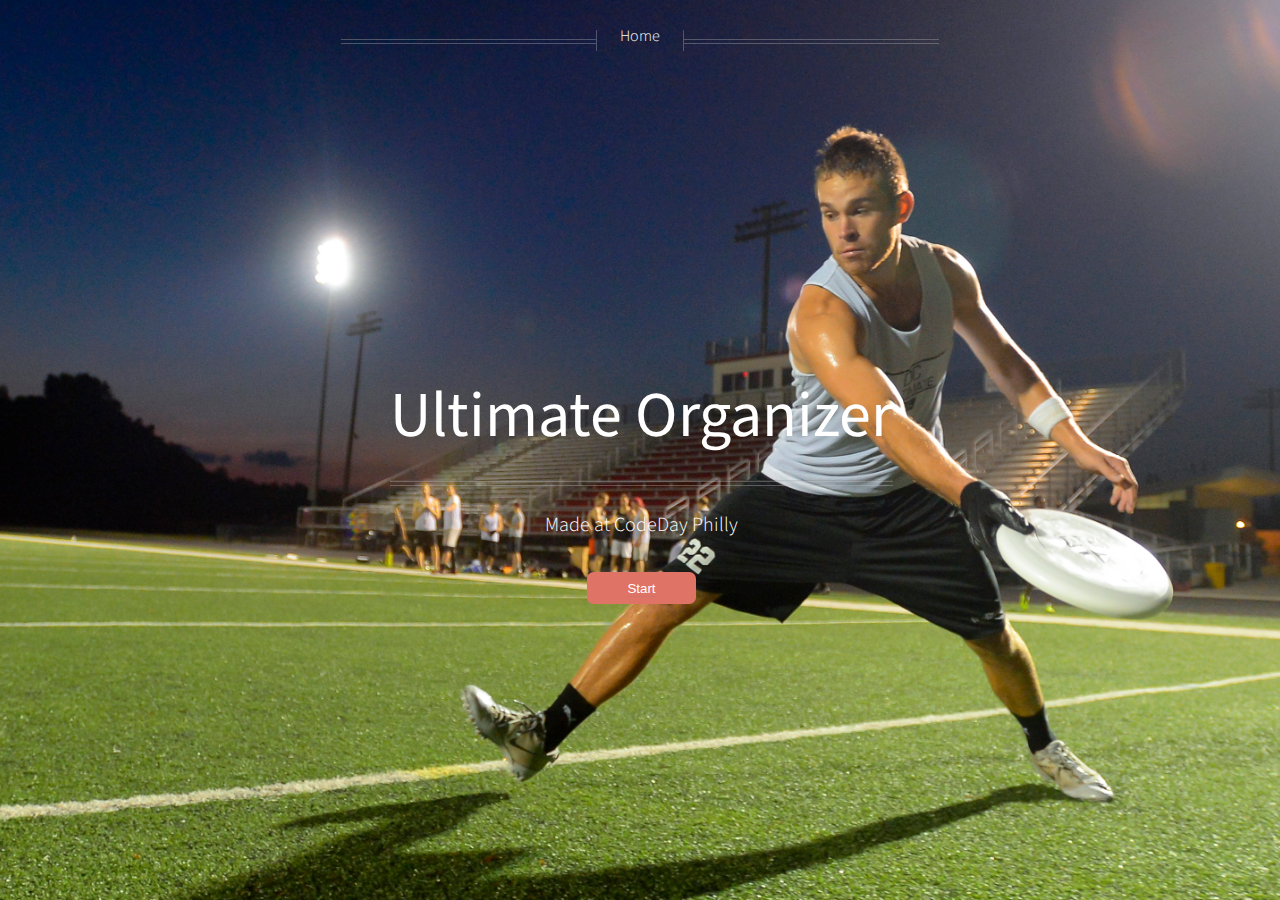
<file: index.html>
<!DOCTYPE HTML>
<!--
	Helios by HTML5 UP
	html5up.net | @n33co
	Free for personal and commercial use under the CCA 3.0 license (html5up.net/license)
-->
<html>
	<head>
		<title>Sign up!</title>
		<meta charset="utf-8" />
		<meta name="viewport" content="width=device-width, initial-scale=1" />
		<!--[if lte IE 8]><script src="assets/js/ie/html5shiv.js"></script><![endif]-->
		<link rel="stylesheet" href="assets/css/main.css" />
		<!--[if lte IE 8]><link rel="stylesheet" href="assets/css/ie8.css" /><![endif]-->
		<script src="https://cdn.firebase.com/js/client/2.4.0/firebase.js"></script>
		<script type="text/javascript" src"script.js"></script>

	</head>
	<body class="homepage">
		<div id="page-wrapper">

			<!-- Header -->
				<div id="header">

					<!-- Inner -->
						<div class="inner">
							<header>
								<h1><a href="index.html" id="logo">Ultimate Organizer</a></h1>
								<hr />
								<p>Made at CodeDay Philly</p>
							</header>
							<footer>
							<button  onclick="openWin()"><a href="dashboard.html">Start</a></button>
							</footer>
						</div>

					<!-- Nav -->
						<nav id="nav">
							<ul>
								<li><a href="index.html">Home</a></li>
						</nav>

				</div>
			<!-- Footer -->
			

		</div>

		<!-- Scripts -->
			<script src="assets/js/jquery.min.js"></script>
			<script src="assets/js/jquery.dropotron.min.js"></script>
			<script src="assets/js/jquery.scrolly.min.js"></script>
			<script src="assets/js/jquery.onvisible.min.js"></script>
			<script src="assets/js/skel.min.js"></script>
			<script src="assets/js/util.js"></script>
			<!--[if lte IE 8]><script src="assets/js/ie/respond.min.js"></script><![endif]-->
			<script src="assets/js/main.js"></script>

	</body>
</html>
</file>
<file: assets/css/ie8.css>
/*
	Helios by HTML5 UP
	html5up.net | @n33co
	Free for personal and commercial use under the CCA 3.0 license (html5up.net/license)
*/

/* Basic */

	a {
		border-bottom: solid 1px #ddd;
	}

	hr {
		border-top: solid 1px #777;
		border-bottom: solid 1px #777;
	}

	.timestamp {
		color: #777;
	}

/* Section/Article */

	section > .last-child, section.last-child, article > .last-child, article.last-child {
		margin-bottom: 0;
	}

/* List */

	ul.divided li {
		border-top: solid 1px #777;
	}

	ul.menu li {
		border-left: solid 1px #777;
	}

	ul.icons {
		background: #333;
		-ms-behavior: url("assets/js/ie/PIE.htc");
	}

/* Button */

	.button {
		-ms-behavior: url("assets/js/ie/PIE.htc");
	}

/* Icons */

	.icon.circled {
		-ms-behavior: url("assets/js/ie/PIE.htc");
	}

/* Header */

	#header {
		-ms-behavior: url("assets/js/ie/backgroundsize.min.htc");
	}

	body.homepage #header {
		height: auto;
		min-height: 0;
		padding: 12em 0 12em 0;
	}

		body.homepage #header:after {
			display: none;
		}

/* Nav */

	#nav > ul:before, #nav > ul:after {
		border-top: solid 1px #777;
		border-bottom: solid 1px #777;
	}

	#nav > ul > li {
		-ms-behavior: url("assets/js/ie/PIE.htc");
	}

		#nav > ul > li.active {
			border-color: #999;
		}

	.dropotron {
		background: #fff;
		-ms-behavior: url("assets/js/ie/PIE.htc");
	}

		.dropotron li {
			border-color: #eee;
			padding-right: 1em;
			color: #5b5b5b;
		}

		.dropotron.level-0 {
			box-shadow: none !important;
			margin-top: 1em;
		}

/* Carousel */

	.carousel .forward, .carousel .backward {
		border-radius: 100%;
		background-color: #483949;
		width: 7em;
		height: 7em;
		margin-top: -3.5em;
		border-radius: 100%;
		-ms-behavior: url("assets/js/ie/PIE.htc");
	}

		.carousel .forward:before, .carousel .backward:before {
			display: none;
		}

	.carousel .forward {
		right: -3.5em;
	}

	.carousel .backward {
		left: -3.5em;
	}

/* Footer */

	#footer ul.divided li {
		border-color: #3B373C;
	}

	#footer ul.menu li {
		border-color: #3B373C;
	}

	#footer hr {
		border-color: #3B373C;
	}

	#footer .icons {
		background: #2F2930;
	}

	#footer .copyright {
		color: #777;
	}

		#footer .copyright a {
			color: #aaa;
			border: 0;
		}

			#footer .copyright a:hover {
				color: #ccc;
			}
</file>
<file: assets/css/main.css>
@import url("http://fonts.googleapis.com/css?family=Source+Sans+Pro:300,300italic,400,400italic,600");
@import url("font-awesome.min.css");

/*
	Helios by HTML5 UP
	html5up.net | @n33co
	Free for personal and commercial use under the CCA 3.0 license (html5up.net/license)
*/

/* Reset */

	html, body, div, span, applet, object, iframe, h1, h2, h3, h4, h5, h6, p, blockquote, pre, a, abbr, acronym, address, big, cite, code, del, dfn, em, img, ins, kbd, q, s, samp, small, strike, strong, sub, sup, tt, var, b, u, i, center, dl, dt, dd, ol, ul, li, fieldset, form, label, legend, table, caption, tbody, tfoot, thead, tr, th, td, article, aside, canvas, details, embed, figure, figcaption, footer, header, hgroup, menu, nav, output, ruby, section, summary, time, mark, audio, video {
		margin: 0;
		padding: 0;
		border: 0;
		font-size: 100%;
		font: inherit;
		vertical-align: baseline;
	}

	article, aside, details, figcaption, figure, footer, header, hgroup, menu, nav, section {
		display: block;
	}

	body {
		line-height: 1;
	}

	ol, ul {
		list-style: none;
	}

	blockquote, q {
		quotes: none;
	}

	blockquote:before, blockquote:after, q:before, q:after {
		content: '';
		content: none;
	}

	table {
		border-collapse: collapse;
		border-spacing: 0;
	}

	body {
		-webkit-text-size-adjust: none;
	}

/* Box Model */

	*, *:before, *:after {
		-moz-box-sizing: border-box;
		-webkit-box-sizing: border-box;
		box-sizing: border-box;
	}

/* Containers */

	.container {
		margin-left: auto;
		margin-right: auto;
	}

	.container.\31 25\25 {
		width: 100%;
		max-width: 1750px;
		min-width: 1400px;
	}

	.container.\37 5\25 {
		width: 1050px;
	}

	.container.\35 0\25 {
		width: 700px;
	}

	.container.\32 5\25 {
		width: 350px;
	}

	.container {
		width: 1400px;
	}

	@media screen and (max-width: 1680px) {

		.container.\31 25\25 {
			width: 100%;
			max-width: 1500px;
			min-width: 1200px;
		}

		.container.\37 5\25 {
			width: 900px;
		}

		.container.\35 0\25 {
			width: 600px;
		}

		.container.\32 5\25 {
			width: 300px;
		}

		.container {
			width: 1200px;
		}

	}

	@media screen and (max-width: 1280px) {

		.container.\31 25\25 {
			width: 100%;
			max-width: 125%;
			min-width: 100%;
		}

		.container.\37 5\25 {
			width: 75%;
		}

		.container.\35 0\25 {
			width: 50%;
		}

		.container.\32 5\25 {
			width: 25%;
		}

		.container {
			width: 100%;
		}

	}

	@media screen and (max-width: 960px) {

		.container.\31 25\25 {
			width: 100%;
			max-width: 125%;
			min-width: 100%;
		}

		.container.\37 5\25 {
			width: 75%;
		}

		.container.\35 0\25 {
			width: 50%;
		}

		.container.\32 5\25 {
			width: 25%;
		}

		.container {
			width: 100%;
		}

	}

	@media screen and (max-width: 840px) {

		.container.\31 25\25 {
			width: 100%;
			max-width: 125%;
			min-width: 100%;
		}

		.container.\37 5\25 {
			width: 75%;
		}

		.container.\35 0\25 {
			width: 50%;
		}

		.container.\32 5\25 {
			width: 25%;
		}

		.container {
			width: 100% !important;
		}

	}

	@media screen and (max-width: 736px) {

		.container.\31 25\25 {
			width: 100%;
			max-width: 125%;
			min-width: 100%;
		}

		.container.\37 5\25 {
			width: 75%;
		}

		.container.\35 0\25 {
			width: 50%;
		}

		.container.\32 5\25 {
			width: 25%;
		}

		.container {
			width: 100% !important;
		}

	}

/* Grid */

	.row {
		border-bottom: solid 1px transparent;
		-moz-box-sizing: border-box;
		-webkit-box-sizing: border-box;
		box-sizing: border-box;
	}

	.row > * {
		float: left;
		-moz-box-sizing: border-box;
		-webkit-box-sizing: border-box;
		box-sizing: border-box;
	}

	.row:after, .row:before {
		content: '';
		display: block;
		clear: both;
		height: 0;
	}

	.row.uniform > * > :first-child {
		margin-top: 0;
	}

	.row.uniform > * > :last-child {
		margin-bottom: 0;
	}

	.row.\30 \25 > * {
		padding: 0px 0 0 0px;
	}

	.row.\30 \25 {
		margin: 0px 0 -1px 0px;
	}

	.row.uniform.\30 \25 > * {
		padding: 0px 0 0 0px;
	}

	.row.uniform.\30 \25 {
		margin: 0px 0 -1px 0px;
	}

	.row > * {
		padding: 48px 0 0 48px;
	}

	.row {
		margin: -48px 0 -1px -48px;
	}

	.row.uniform > * {
		padding: 48px 0 0 48px;
	}

	.row.uniform {
		margin: -48px 0 -1px -48px;
	}

	.row.\32 00\25 > * {
		padding: 96px 0 0 96px;
	}

	.row.\32 00\25 {
		margin: -96px 0 -1px -96px;
	}

	.row.uniform.\32 00\25 > * {
		padding: 96px 0 0 96px;
	}

	.row.uniform.\32 00\25 {
		margin: -96px 0 -1px -96px;
	}

	.row.\31 50\25 > * {
		padding: 72px 0 0 72px;
	}

	.row.\31 50\25 {
		margin: -72px 0 -1px -72px;
	}

	.row.uniform.\31 50\25 > * {
		padding: 72px 0 0 72px;
	}

	.row.uniform.\31 50\25 {
		margin: -72px 0 -1px -72px;
	}

	.row.\35 0\25 > * {
		padding: 24px 0 0 24px;
	}

	.row.\35 0\25 {
		margin: -24px 0 -1px -24px;
	}

	.row.uniform.\35 0\25 > * {
		padding: 24px 0 0 24px;
	}

	.row.uniform.\35 0\25 {
		margin: -24px 0 -1px -24px;
	}

	.row.\32 5\25 > * {
		padding: 12px 0 0 12px;
	}

	.row.\32 5\25 {
		margin: -12px 0 -1px -12px;
	}

	.row.uniform.\32 5\25 > * {
		padding: 12px 0 0 12px;
	}

	.row.uniform.\32 5\25 {
		margin: -12px 0 -1px -12px;
	}

	.\31 2u, .\31 2u\24 {
		width: 100%;
		clear: none;
		margin-left: 0;
	}

	.\31 1u, .\31 1u\24 {
		width: 91.6666666667%;
		clear: none;
		margin-left: 0;
	}

	.\31 0u, .\31 0u\24 {
		width: 83.3333333333%;
		clear: none;
		margin-left: 0;
	}

	.\39 u, .\39 u\24 {
		width: 75%;
		clear: none;
		margin-left: 0;
	}

	.\38 u, .\38 u\24 {
		width: 66.6666666667%;
		clear: none;
		margin-left: 0;
	}

	.\37 u, .\37 u\24 {
		width: 58.3333333333%;
		clear: none;
		margin-left: 0;
	}

	.\36 u, .\36 u\24 {
		width: 50%;
		clear: none;
		margin-left: 0;
	}

	.\35 u, .\35 u\24 {
		width: 41.6666666667%;
		clear: none;
		margin-left: 0;
	}

	.\34 u, .\34 u\24 {
		width: 33.3333333333%;
		clear: none;
		margin-left: 0;
	}

	.\33 u, .\33 u\24 {
		width: 25%;
		clear: none;
		margin-left: 0;
	}

	.\32 u, .\32 u\24 {
		width: 16.6666666667%;
		clear: none;
		margin-left: 0;
	}

	.\31 u, .\31 u\24 {
		width: 8.3333333333%;
		clear: none;
		margin-left: 0;
	}

	.\31 2u\24 + *,
	.\31 1u\24 + *,
	.\31 0u\24 + *,
	.\39 u\24 + *,
	.\38 u\24 + *,
	.\37 u\24 + *,
	.\36 u\24 + *,
	.\35 u\24 + *,
	.\34 u\24 + *,
	.\33 u\24 + *,
	.\32 u\24 + *,
	.\31 u\24 + * {
		clear: left;
	}

	.\-11u {
		margin-left: 91.66667%;
	}

	.\-10u {
		margin-left: 83.33333%;
	}

	.\-9u {
		margin-left: 75%;
	}

	.\-8u {
		margin-left: 66.66667%;
	}

	.\-7u {
		margin-left: 58.33333%;
	}

	.\-6u {
		margin-left: 50%;
	}

	.\-5u {
		margin-left: 41.66667%;
	}

	.\-4u {
		margin-left: 33.33333%;
	}

	.\-3u {
		margin-left: 25%;
	}

	.\-2u {
		margin-left: 16.66667%;
	}

	.\-1u {
		margin-left: 8.33333%;
	}

	@media screen and (max-width: 1680px) {

		.row > * {
			padding: 48px 0 0 48px;
		}

		.row {
			margin: -48px 0 -1px -48px;
		}

		.row.uniform > * {
			padding: 48px 0 0 48px;
		}

		.row.uniform {
			margin: -48px 0 -1px -48px;
		}

		.row.\32 00\25 > * {
			padding: 96px 0 0 96px;
		}

		.row.\32 00\25 {
			margin: -96px 0 -1px -96px;
		}

		.row.uniform.\32 00\25 > * {
			padding: 96px 0 0 96px;
		}

		.row.uniform.\32 00\25 {
			margin: -96px 0 -1px -96px;
		}

		.row.\31 50\25 > * {
			padding: 72px 0 0 72px;
		}

		.row.\31 50\25 {
			margin: -72px 0 -1px -72px;
		}

		.row.uniform.\31 50\25 > * {
			padding: 72px 0 0 72px;
		}

		.row.uniform.\31 50\25 {
			margin: -72px 0 -1px -72px;
		}

		.row.\35 0\25 > * {
			padding: 24px 0 0 24px;
		}

		.row.\35 0\25 {
			margin: -24px 0 -1px -24px;
		}

		.row.uniform.\35 0\25 > * {
			padding: 24px 0 0 24px;
		}

		.row.uniform.\35 0\25 {
			margin: -24px 0 -1px -24px;
		}

		.row.\32 5\25 > * {
			padding: 12px 0 0 12px;
		}

		.row.\32 5\25 {
			margin: -12px 0 -1px -12px;
		}

		.row.uniform.\32 5\25 > * {
			padding: 12px 0 0 12px;
		}

		.row.uniform.\32 5\25 {
			margin: -12px 0 -1px -12px;
		}

		.\31 2u\28wide\29, .\31 2u\24\28wide\29 {
			width: 100%;
			clear: none;
			margin-left: 0;
		}

		.\31 1u\28wide\29, .\31 1u\24\28wide\29 {
			width: 91.6666666667%;
			clear: none;
			margin-left: 0;
		}

		.\31 0u\28wide\29, .\31 0u\24\28wide\29 {
			width: 83.3333333333%;
			clear: none;
			margin-left: 0;
		}

		.\39 u\28wide\29, .\39 u\24\28wide\29 {
			width: 75%;
			clear: none;
			margin-left: 0;
		}

		.\38 u\28wide\29, .\38 u\24\28wide\29 {
			width: 66.6666666667%;
			clear: none;
			margin-left: 0;
		}

		.\37 u\28wide\29, .\37 u\24\28wide\29 {
			width: 58.3333333333%;
			clear: none;
			margin-left: 0;
		}

		.\36 u\28wide\29, .\36 u\24\28wide\29 {
			width: 50%;
			clear: none;
			margin-left: 0;
		}

		.\35 u\28wide\29, .\35 u\24\28wide\29 {
			width: 41.6666666667%;
			clear: none;
			margin-left: 0;
		}

		.\34 u\28wide\29, .\34 u\24\28wide\29 {
			width: 33.3333333333%;
			clear: none;
			margin-left: 0;
		}

		.\33 u\28wide\29, .\33 u\24\28wide\29 {
			width: 25%;
			clear: none;
			margin-left: 0;
		}

		.\32 u\28wide\29, .\32 u\24\28wide\29 {
			width: 16.6666666667%;
			clear: none;
			margin-left: 0;
		}

		.\31 u\28wide\29, .\31 u\24\28wide\29 {
			width: 8.3333333333%;
			clear: none;
			margin-left: 0;
		}

		.\31 2u\24\28wide\29 + *,
		.\31 1u\24\28wide\29 + *,
		.\31 0u\24\28wide\29 + *,
		.\39 u\24\28wide\29 + *,
		.\38 u\24\28wide\29 + *,
		.\37 u\24\28wide\29 + *,
		.\36 u\24\28wide\29 + *,
		.\35 u\24\28wide\29 + *,
		.\34 u\24\28wide\29 + *,
		.\33 u\24\28wide\29 + *,
		.\32 u\24\28wide\29 + *,
		.\31 u\24\28wide\29 + * {
			clear: left;
		}

		.\-11u\28wide\29 {
			margin-left: 91.66667%;
		}

		.\-10u\28wide\29 {
			margin-left: 83.33333%;
		}

		.\-9u\28wide\29 {
			margin-left: 75%;
		}

		.\-8u\28wide\29 {
			margin-left: 66.66667%;
		}

		.\-7u\28wide\29 {
			margin-left: 58.33333%;
		}

		.\-6u\28wide\29 {
			margin-left: 50%;
		}

		.\-5u\28wide\29 {
			margin-left: 41.66667%;
		}

		.\-4u\28wide\29 {
			margin-left: 33.33333%;
		}

		.\-3u\28wide\29 {
			margin-left: 25%;
		}

		.\-2u\28wide\29 {
			margin-left: 16.66667%;
		}

		.\-1u\28wide\29 {
			margin-left: 8.33333%;
		}

	}

	@media screen and (max-width: 1280px) {

		.row > * {
			padding: 36px 0 0 36px;
		}

		.row {
			margin: -36px 0 -1px -36px;
		}

		.row.uniform > * {
			padding: 36px 0 0 36px;
		}

		.row.uniform {
			margin: -36px 0 -1px -36px;
		}

		.row.\32 00\25 > * {
			padding: 72px 0 0 72px;
		}

		.row.\32 00\25 {
			margin: -72px 0 -1px -72px;
		}

		.row.uniform.\32 00\25 > * {
			padding: 72px 0 0 72px;
		}

		.row.uniform.\32 00\25 {
			margin: -72px 0 -1px -72px;
		}

		.row.\31 50\25 > * {
			padding: 54px 0 0 54px;
		}

		.row.\31 50\25 {
			margin: -54px 0 -1px -54px;
		}

		.row.uniform.\31 50\25 > * {
			padding: 54px 0 0 54px;
		}

		.row.uniform.\31 50\25 {
			margin: -54px 0 -1px -54px;
		}

		.row.\35 0\25 > * {
			padding: 18px 0 0 18px;
		}

		.row.\35 0\25 {
			margin: -18px 0 -1px -18px;
		}

		.row.uniform.\35 0\25 > * {
			padding: 18px 0 0 18px;
		}

		.row.uniform.\35 0\25 {
			margin: -18px 0 -1px -18px;
		}

		.row.\32 5\25 > * {
			padding: 9px 0 0 9px;
		}

		.row.\32 5\25 {
			margin: -9px 0 -1px -9px;
		}

		.row.uniform.\32 5\25 > * {
			padding: 9px 0 0 9px;
		}

		.row.uniform.\32 5\25 {
			margin: -9px 0 -1px -9px;
		}

		.\31 2u\28normal\29, .\31 2u\24\28normal\29 {
			width: 100%;
			clear: none;
			margin-left: 0;
		}

		.\31 1u\28normal\29, .\31 1u\24\28normal\29 {
			width: 91.6666666667%;
			clear: none;
			margin-left: 0;
		}

		.\31 0u\28normal\29, .\31 0u\24\28normal\29 {
			width: 83.3333333333%;
			clear: none;
			margin-left: 0;
		}

		.\39 u\28normal\29, .\39 u\24\28normal\29 {
			width: 75%;
			clear: none;
			margin-left: 0;
		}

		.\38 u\28normal\29, .\38 u\24\28normal\29 {
			width: 66.6666666667%;
			clear: none;
			margin-left: 0;
		}

		.\37 u\28normal\29, .\37 u\24\28normal\29 {
			width: 58.3333333333%;
			clear: none;
			margin-left: 0;
		}

		.\36 u\28normal\29, .\36 u\24\28normal\29 {
			width: 50%;
			clear: none;
			margin-left: 0;
		}

		.\35 u\28normal\29, .\35 u\24\28normal\29 {
			width: 41.6666666667%;
			clear: none;
			margin-left: 0;
		}

		.\34 u\28normal\29, .\34 u\24\28normal\29 {
			width: 33.3333333333%;
			clear: none;
			margin-left: 0;
		}

		.\33 u\28normal\29, .\33 u\24\28normal\29 {
			width: 25%;
			clear: none;
			margin-left: 0;
		}

		.\32 u\28normal\29, .\32 u\24\28normal\29 {
			width: 16.6666666667%;
			clear: none;
			margin-left: 0;
		}

		.\31 u\28normal\29, .\31 u\24\28normal\29 {
			width: 8.3333333333%;
			clear: none;
			margin-left: 0;
		}

		.\31 2u\24\28normal\29 + *,
		.\31 1u\24\28normal\29 + *,
		.\31 0u\24\28normal\29 + *,
		.\39 u\24\28normal\29 + *,
		.\38 u\24\28normal\29 + *,
		.\37 u\24\28normal\29 + *,
		.\36 u\24\28normal\29 + *,
		.\35 u\24\28normal\29 + *,
		.\34 u\24\28normal\29 + *,
		.\33 u\24\28normal\29 + *,
		.\32 u\24\28normal\29 + *,
		.\31 u\24\28normal\29 + * {
			clear: left;
		}

		.\-11u\28normal\29 {
			margin-left: 91.66667%;
		}

		.\-10u\28normal\29 {
			margin-left: 83.33333%;
		}

		.\-9u\28normal\29 {
			margin-left: 75%;
		}

		.\-8u\28normal\29 {
			margin-left: 66.66667%;
		}

		.\-7u\28normal\29 {
			margin-left: 58.33333%;
		}

		.\-6u\28normal\29 {
			margin-left: 50%;
		}

		.\-5u\28normal\29 {
			margin-left: 41.66667%;
		}

		.\-4u\28normal\29 {
			margin-left: 33.33333%;
		}

		.\-3u\28normal\29 {
			margin-left: 25%;
		}

		.\-2u\28normal\29 {
			margin-left: 16.66667%;
		}

		.\-1u\28normal\29 {
			margin-left: 8.33333%;
		}

	}

	@media screen and (max-width: 960px) {

		.row > * {
			padding: 32px 0 0 32px;
		}

		.row {
			margin: -32px 0 -1px -32px;
		}

		.row.uniform > * {
			padding: 32px 0 0 32px;
		}

		.row.uniform {
			margin: -32px 0 -1px -32px;
		}

		.row.\32 00\25 > * {
			padding: 64px 0 0 64px;
		}

		.row.\32 00\25 {
			margin: -64px 0 -1px -64px;
		}

		.row.uniform.\32 00\25 > * {
			padding: 64px 0 0 64px;
		}

		.row.uniform.\32 00\25 {
			margin: -64px 0 -1px -64px;
		}

		.row.\31 50\25 > * {
			padding: 48px 0 0 48px;
		}

		.row.\31 50\25 {
			margin: -48px 0 -1px -48px;
		}

		.row.uniform.\31 50\25 > * {
			padding: 48px 0 0 48px;
		}

		.row.uniform.\31 50\25 {
			margin: -48px 0 -1px -48px;
		}

		.row.\35 0\25 > * {
			padding: 16px 0 0 16px;
		}

		.row.\35 0\25 {
			margin: -16px 0 -1px -16px;
		}

		.row.uniform.\35 0\25 > * {
			padding: 16px 0 0 16px;
		}

		.row.uniform.\35 0\25 {
			margin: -16px 0 -1px -16px;
		}

		.row.\32 5\25 > * {
			padding: 8px 0 0 8px;
		}

		.row.\32 5\25 {
			margin: -8px 0 -1px -8px;
		}

		.row.uniform.\32 5\25 > * {
			padding: 8px 0 0 8px;
		}

		.row.uniform.\32 5\25 {
			margin: -8px 0 -1px -8px;
		}

		.\31 2u\28narrow\29, .\31 2u\24\28narrow\29 {
			width: 100%;
			clear: none;
			margin-left: 0;
		}

		.\31 1u\28narrow\29, .\31 1u\24\28narrow\29 {
			width: 91.6666666667%;
			clear: none;
			margin-left: 0;
		}

		.\31 0u\28narrow\29, .\31 0u\24\28narrow\29 {
			width: 83.3333333333%;
			clear: none;
			margin-left: 0;
		}

		.\39 u\28narrow\29, .\39 u\24\28narrow\29 {
			width: 75%;
			clear: none;
			margin-left: 0;
		}

		.\38 u\28narrow\29, .\38 u\24\28narrow\29 {
			width: 66.6666666667%;
			clear: none;
			margin-left: 0;
		}

		.\37 u\28narrow\29, .\37 u\24\28narrow\29 {
			width: 58.3333333333%;
			clear: none;
			margin-left: 0;
		}

		.\36 u\28narrow\29, .\36 u\24\28narrow\29 {
			width: 50%;
			clear: none;
			margin-left: 0;
		}

		.\35 u\28narrow\29, .\35 u\24\28narrow\29 {
			width: 41.6666666667%;
			clear: none;
			margin-left: 0;
		}

		.\34 u\28narrow\29, .\34 u\24\28narrow\29 {
			width: 33.3333333333%;
			clear: none;
			margin-left: 0;
		}

		.\33 u\28narrow\29, .\33 u\24\28narrow\29 {
			width: 25%;
			clear: none;
			margin-left: 0;
		}

		.\32 u\28narrow\29, .\32 u\24\28narrow\29 {
			width: 16.6666666667%;
			clear: none;
			margin-left: 0;
		}

		.\31 u\28narrow\29, .\31 u\24\28narrow\29 {
			width: 8.3333333333%;
			clear: none;
			margin-left: 0;
		}

		.\31 2u\24\28narrow\29 + *,
		.\31 1u\24\28narrow\29 + *,
		.\31 0u\24\28narrow\29 + *,
		.\39 u\24\28narrow\29 + *,
		.\38 u\24\28narrow\29 + *,
		.\37 u\24\28narrow\29 + *,
		.\36 u\24\28narrow\29 + *,
		.\35 u\24\28narrow\29 + *,
		.\34 u\24\28narrow\29 + *,
		.\33 u\24\28narrow\29 + *,
		.\32 u\24\28narrow\29 + *,
		.\31 u\24\28narrow\29 + * {
			clear: left;
		}

		.\-11u\28narrow\29 {
			margin-left: 91.66667%;
		}

		.\-10u\28narrow\29 {
			margin-left: 83.33333%;
		}

		.\-9u\28narrow\29 {
			margin-left: 75%;
		}

		.\-8u\28narrow\29 {
			margin-left: 66.66667%;
		}

		.\-7u\28narrow\29 {
			margin-left: 58.33333%;
		}

		.\-6u\28narrow\29 {
			margin-left: 50%;
		}

		.\-5u\28narrow\29 {
			margin-left: 41.66667%;
		}

		.\-4u\28narrow\29 {
			margin-left: 33.33333%;
		}

		.\-3u\28narrow\29 {
			margin-left: 25%;
		}

		.\-2u\28narrow\29 {
			margin-left: 16.66667%;
		}

		.\-1u\28narrow\29 {
			margin-left: 8.33333%;
		}

	}

	@media screen and (max-width: 840px) {

		.row > * {
			padding: 32px 0 0 32px;
		}

		.row {
			margin: -32px 0 -1px -32px;
		}

		.row.uniform > * {
			padding: 32px 0 0 32px;
		}

		.row.uniform {
			margin: -32px 0 -1px -32px;
		}

		.row.\32 00\25 > * {
			padding: 64px 0 0 64px;
		}

		.row.\32 00\25 {
			margin: -64px 0 -1px -64px;
		}

		.row.uniform.\32 00\25 > * {
			padding: 64px 0 0 64px;
		}

		.row.uniform.\32 00\25 {
			margin: -64px 0 -1px -64px;
		}

		.row.\31 50\25 > * {
			padding: 48px 0 0 48px;
		}

		.row.\31 50\25 {
			margin: -48px 0 -1px -48px;
		}

		.row.uniform.\31 50\25 > * {
			padding: 48px 0 0 48px;
		}

		.row.uniform.\31 50\25 {
			margin: -48px 0 -1px -48px;
		}

		.row.\35 0\25 > * {
			padding: 16px 0 0 16px;
		}

		.row.\35 0\25 {
			margin: -16px 0 -1px -16px;
		}

		.row.uniform.\35 0\25 > * {
			padding: 16px 0 0 16px;
		}

		.row.uniform.\35 0\25 {
			margin: -16px 0 -1px -16px;
		}

		.row.\32 5\25 > * {
			padding: 8px 0 0 8px;
		}

		.row.\32 5\25 {
			margin: -8px 0 -1px -8px;
		}

		.row.uniform.\32 5\25 > * {
			padding: 8px 0 0 8px;
		}

		.row.uniform.\32 5\25 {
			margin: -8px 0 -1px -8px;
		}

		.\31 2u\28narrower\29, .\31 2u\24\28narrower\29 {
			width: 100%;
			clear: none;
			margin-left: 0;
		}

		.\31 1u\28narrower\29, .\31 1u\24\28narrower\29 {
			width: 91.6666666667%;
			clear: none;
			margin-left: 0;
		}

		.\31 0u\28narrower\29, .\31 0u\24\28narrower\29 {
			width: 83.3333333333%;
			clear: none;
			margin-left: 0;
		}

		.\39 u\28narrower\29, .\39 u\24\28narrower\29 {
			width: 75%;
			clear: none;
			margin-left: 0;
		}

		.\38 u\28narrower\29, .\38 u\24\28narrower\29 {
			width: 66.6666666667%;
			clear: none;
			margin-left: 0;
		}

		.\37 u\28narrower\29, .\37 u\24\28narrower\29 {
			width: 58.3333333333%;
			clear: none;
			margin-left: 0;
		}

		.\36 u\28narrower\29, .\36 u\24\28narrower\29 {
			width: 50%;
			clear: none;
			margin-left: 0;
		}

		.\35 u\28narrower\29, .\35 u\24\28narrower\29 {
			width: 41.6666666667%;
			clear: none;
			margin-left: 0;
		}

		.\34 u\28narrower\29, .\34 u\24\28narrower\29 {
			width: 33.3333333333%;
			clear: none;
			margin-left: 0;
		}

		.\33 u\28narrower\29, .\33 u\24\28narrower\29 {
			width: 25%;
			clear: none;
			margin-left: 0;
		}

		.\32 u\28narrower\29, .\32 u\24\28narrower\29 {
			width: 16.6666666667%;
			clear: none;
			margin-left: 0;
		}

		.\31 u\28narrower\29, .\31 u\24\28narrower\29 {
			width: 8.3333333333%;
			clear: none;
			margin-left: 0;
		}

		.\31 2u\24\28narrower\29 + *,
		.\31 1u\24\28narrower\29 + *,
		.\31 0u\24\28narrower\29 + *,
		.\39 u\24\28narrower\29 + *,
		.\38 u\24\28narrower\29 + *,
		.\37 u\24\28narrower\29 + *,
		.\36 u\24\28narrower\29 + *,
		.\35 u\24\28narrower\29 + *,
		.\34 u\24\28narrower\29 + *,
		.\33 u\24\28narrower\29 + *,
		.\32 u\24\28narrower\29 + *,
		.\31 u\24\28narrower\29 + * {
			clear: left;
		}

		.\-11u\28narrower\29 {
			margin-left: 91.66667%;
		}

		.\-10u\28narrower\29 {
			margin-left: 83.33333%;
		}

		.\-9u\28narrower\29 {
			margin-left: 75%;
		}

		.\-8u\28narrower\29 {
			margin-left: 66.66667%;
		}

		.\-7u\28narrower\29 {
			margin-left: 58.33333%;
		}

		.\-6u\28narrower\29 {
			margin-left: 50%;
		}

		.\-5u\28narrower\29 {
			margin-left: 41.66667%;
		}

		.\-4u\28narrower\29 {
			margin-left: 33.33333%;
		}

		.\-3u\28narrower\29 {
			margin-left: 25%;
		}

		.\-2u\28narrower\29 {
			margin-left: 16.66667%;
		}

		.\-1u\28narrower\29 {
			margin-left: 8.33333%;
		}

	}

	@media screen and (max-width: 736px) {

		.row > * {
			padding: 20px 0 0 20px;
		}

		.row {
			margin: -20px 0 -1px -20px;
		}

		.row.uniform > * {
			padding: 20px 0 0 20px;
		}

		.row.uniform {
			margin: -20px 0 -1px -20px;
		}

		.row.\32 00\25 > * {
			padding: 40px 0 0 40px;
		}

		.row.\32 00\25 {
			margin: -40px 0 -1px -40px;
		}

		.row.uniform.\32 00\25 > * {
			padding: 40px 0 0 40px;
		}

		.row.uniform.\32 00\25 {
			margin: -40px 0 -1px -40px;
		}

		.row.\31 50\25 > * {
			padding: 30px 0 0 30px;
		}

		.row.\31 50\25 {
			margin: -30px 0 -1px -30px;
		}

		.row.uniform.\31 50\25 > * {
			padding: 30px 0 0 30px;
		}

		.row.uniform.\31 50\25 {
			margin: -30px 0 -1px -30px;
		}

		.row.\35 0\25 > * {
			padding: 10px 0 0 10px;
		}

		.row.\35 0\25 {
			margin: -10px 0 -1px -10px;
		}

		.row.uniform.\35 0\25 > * {
			padding: 10px 0 0 10px;
		}

		.row.uniform.\35 0\25 {
			margin: -10px 0 -1px -10px;
		}

		.row.\32 5\25 > * {
			padding: 5px 0 0 5px;
		}

		.row.\32 5\25 {
			margin: -5px 0 -1px -5px;
		}

		.row.uniform.\32 5\25 > * {
			padding: 5px 0 0 5px;
		}

		.row.uniform.\32 5\25 {
			margin: -5px 0 -1px -5px;
		}

		.\31 2u\28mobile\29, .\31 2u\24\28mobile\29 {
			width: 100%;
			clear: none;
			margin-left: 0;
		}

		.\31 1u\28mobile\29, .\31 1u\24\28mobile\29 {
			width: 91.6666666667%;
			clear: none;
			margin-left: 0;
		}

		.\31 0u\28mobile\29, .\31 0u\24\28mobile\29 {
			width: 83.3333333333%;
			clear: none;
			margin-left: 0;
		}

		.\39 u\28mobile\29, .\39 u\24\28mobile\29 {
			width: 75%;
			clear: none;
			margin-left: 0;
		}

		.\38 u\28mobile\29, .\38 u\24\28mobile\29 {
			width: 66.6666666667%;
			clear: none;
			margin-left: 0;
		}

		.\37 u\28mobile\29, .\37 u\24\28mobile\29 {
			width: 58.3333333333%;
			clear: none;
			margin-left: 0;
		}

		.\36 u\28mobile\29, .\36 u\24\28mobile\29 {
			width: 50%;
			clear: none;
			margin-left: 0;
		}

		.\35 u\28mobile\29, .\35 u\24\28mobile\29 {
			width: 41.6666666667%;
			clear: none;
			margin-left: 0;
		}

		.\34 u\28mobile\29, .\34 u\24\28mobile\29 {
			width: 33.3333333333%;
			clear: none;
			margin-left: 0;
		}

		.\33 u\28mobile\29, .\33 u\24\28mobile\29 {
			width: 25%;
			clear: none;
			margin-left: 0;
		}

		.\32 u\28mobile\29, .\32 u\24\28mobile\29 {
			width: 16.6666666667%;
			clear: none;
			margin-left: 0;
		}

		.\31 u\28mobile\29, .\31 u\24\28mobile\29 {
			width: 8.3333333333%;
			clear: none;
			margin-left: 0;
		}

		.\31 2u\24\28mobile\29 + *,
		.\31 1u\24\28mobile\29 + *,
		.\31 0u\24\28mobile\29 + *,
		.\39 u\24\28mobile\29 + *,
		.\38 u\24\28mobile\29 + *,
		.\37 u\24\28mobile\29 + *,
		.\36 u\24\28mobile\29 + *,
		.\35 u\24\28mobile\29 + *,
		.\34 u\24\28mobile\29 + *,
		.\33 u\24\28mobile\29 + *,
		.\32 u\24\28mobile\29 + *,
		.\31 u\24\28mobile\29 + * {
			clear: left;
		}

		.\-11u\28mobile\29 {
			margin-left: 91.66667%;
		}

		.\-10u\28mobile\29 {
			margin-left: 83.33333%;
		}

		.\-9u\28mobile\29 {
			margin-left: 75%;
		}

		.\-8u\28mobile\29 {
			margin-left: 66.66667%;
		}

		.\-7u\28mobile\29 {
			margin-left: 58.33333%;
		}

		.\-6u\28mobile\29 {
			margin-left: 50%;
		}

		.\-5u\28mobile\29 {
			margin-left: 41.66667%;
		}

		.\-4u\28mobile\29 {
			margin-left: 33.33333%;
		}

		.\-3u\28mobile\29 {
			margin-left: 25%;
		}

		.\-2u\28mobile\29 {
			margin-left: 16.66667%;
		}

		.\-1u\28mobile\29 {
			margin-left: 8.33333%;
		}

	}

/* Basic */

	body {
		background: #f0f4f4;
		color: #5b5b5b;
		font-size: 15pt;
		line-height: 1.85em;
		font-family: 'Source Sans Pro', sans-serif;
		font-weight: 300;
	}

		body.is-loading *, body.is-loading *:after, body.is-loading *:before {
			-moz-transition: none !important;
			-webkit-transition: none !important;
			-ms-transition: none !important;
			transition: none !important;
			-moz-animation: none !important;
			-webkit-animation: none !important;
			-ms-animation: none !important;
			animation: none !important;
		}

	input, textarea, select {
		font-size: 15pt;
		line-height: 1.85em;
		font-family: 'Source Sans Pro', sans-serif;
		font-weight: 300;
	}

	h1, h2, h3, h4, h5, h6 {
		font-weight: 400;
		color: #483949;
		line-height: 1.25em;
	}

	h1 a, h2 a, h3 a, h4 a, h5 a, h6 a {
		color: inherit;
		text-decoration: none;
		border-bottom-color: transparent;
	}

	h1 strong, h2 strong, h3 strong, h4 strong, h5 strong, h6 strong {
		font-weight: 600;
	}

	h2 {
		font-size: 2.85em;
	}

	h3 {
		font-size: 1.25em;
	}

	h4 {
		font-size: 1em;
		margin: 0 0 0.25em 0;
	}

	strong, b {
		font-weight: 400;
		color: #483949;
	}

	em, i {
		font-style: italic;
	}

	a {
		color: inherit;
		border-bottom: solid 1px rgba(128, 128, 128, 0.15);
		text-decoration: none;
		-moz-transition: background-color 0.35s ease-in-out, color 0.35s ease-in-out, border-bottom-color 0.35s ease-in-out;
		-webkit-transition: background-color 0.35s ease-in-out, color 0.35s ease-in-out, border-bottom-color 0.35s ease-in-out;
		-ms-transition: background-color 0.35s ease-in-out, color 0.35s ease-in-out, border-bottom-color 0.35s ease-in-out;
		transition: background-color 0.35s ease-in-out, color 0.35s ease-in-out, border-bottom-color 0.35s ease-in-out;
	}

		a:hover {
			color: #ef8376;
			border-bottom-color: transparent;
		}

	sub {
		position: relative;
		top: 0.5em;
		font-size: 0.8em;
	}

	sup {
		position: relative;
		top: -0.5em;
		font-size: 0.8em;
	}

	blockquote {
		border-left: solid 0.5em #ddd;
		padding: 1em 0 1em 2em;
		font-style: italic;
	}

	p, ul, ol, dl, table {
		margin-bottom: 1em;
	}

	p {
		text-align: justify;
	}

	br.clear {
		clear: both;
	}

	hr {
		position: relative;
		display: block;
		border: 0;
		top: 4.5em;
		margin-bottom: 9em;
		height: 6px;
		border-top: solid 1px rgba(128, 128, 128, 0.2);
		border-bottom: solid 1px rgba(128, 128, 128, 0.2);
	}

		hr:before, hr:after {
			content: '';
			position: absolute;
			top: -8px;
			display: block;
			width: 1px;
			height: 21px;
			background: rgba(128, 128, 128, 0.2);
		}

		hr:before {
			left: -1px;
		}

		hr:after {
			right: -1px;
		}

	.timestamp {
		color: rgba(128, 128, 128, 0.75);
		font-size: 0.8em;
	}

/* Sections/Article */

	section, article {
		margin-bottom: 3em;
	}

		section > :last-child, section:last-child, article > :last-child, article:last-child {
			margin-bottom: 0;
		}

		section.special > header, section.special > footer, article.special > header, article.special > footer {
			text-align: center;
		}

	.row > section, .row > article {
		margin-bottom: 0;
	}

	header {
		margin: 0 0 1em 0;
	}

		header > p {
			display: block;
			font-size: 1.5em;
			margin: 1em 0 2em 0;
			line-height: 1.5em;
			text-align: inherit;
		}

	footer {
		margin: 2.5em 0 0 0;
	}

/* Image */

	.image {
		position: relative;
		display: inline-block;
		border: 0;
		outline: 0;
	}

		.image img {
			display: block;
			width: 100%;
		}

		.image.fit {
			display: block;
			width: 100%;
		}

		.image.featured {
			display: block;
			width: 100%;
			margin: 0 0 4em 0;
		}

		.image.left {
			float: left;
			margin: 0 2em 2em 0;
		}

		.image.centered {
			display: block;
			margin: 0 0 2em 0;
		}

			.image.centered img {
				margin: 0 auto;
				width: auto;
			}

/* List */

	ul.default {
		list-style: disc;
		padding-left: 1em;
	}

		ul.default li {
			padding-left: 0.5em;
		}

	ul.actions {
		margin: 3em 0 0 0;
	}

		form ul.actions {
			margin-top: 0;
		}

		ul.actions li {
			display: inline-block;
			margin: 0 0.75em 0 0.75em;
		}

			ul.actions li:first-child {
				margin-left: 0;
			}

			ul.actions li:last-child {
				margin-right: 0;
			}

	ul.divided li {
		border-top: solid 1px rgba(128, 128, 128, 0.2);
		padding-top: 1.5em;
		margin-top: 1.5em;
	}

		ul.divided li:first-child {
			border-top: 0;
			padding-top: 0;
			margin-top: 0;
		}

	ul.menu {
		height: 1em;
		line-height: 1em;
	}

		ul.menu li {
			display: inline-block;
			border-left: solid 1px rgba(128, 128, 128, 0.2);
			padding-left: 1.25em;
			margin-left: 1.25em;
		}

			ul.menu li:first-child {
				border-left: 0;
				padding-left: 0;
				margin-left: 0;
			}

	ul.icons {
		position: relative;
		background: rgba(128, 128, 128, 0.05);
		border-radius: 4em;
		display: inline-block;
		padding: 0.35em 0.75em 0.35em 0.75em;
		font-size: 1.25em;
		cursor: default;
	}

		ul.icons li {
			display: inline-block;
		}

			ul.icons li a {
				display: inline-block;
				background: none;
				width: 2.5em;
				height: 2.5em;
				line-height: 2.5em;
				text-align: center;
				border-radius: 100%;
				border: 0;
				color: inherit;
			}

				ul.icons li a:hover {
					color: #ef8376;
				}

	ol.default {
		list-style: decimal;
		padding-left: 1.25em;
	}

		ol.default li {
			padding-left: 0.25em;
		}

/* Form */

	form label {
		display: block;
		font-weight: 400;
		color: #483949;
		margin: 0 0 1em 0;
	}

	form input[type="text"],
	form input[type="email"],
	form input[type="password"],
	form select,
	form textarea {
		-webkit-appearance: none;
		display: block;
		border: 0;
		background: #fafafa;
		width: 100%;
		border-radius: 0.5em;
		border: solid 1px #E5E5E5;
		padding: 1em;
		-moz-transition: background-color 0.35s ease-in-out, border-color 0.35s ease-in-out;
		-webkit-transition: background-color 0.35s ease-in-out, border-color 0.35s ease-in-out;
		-ms-transition: background-color 0.35s ease-in-out, border-color 0.35s ease-in-out;
		transition: background-color 0.35s ease-in-out, border-color 0.35s ease-in-out;
	}

		form input[type="text"]:focus,
		form input[type="email"]:focus,
		form input[type="password"]:focus,
		form select:focus,
		form textarea:focus {
			background: #fff;
			border-color: #df7366;
		}

	form input[type="text"],
	form input[type="email"],
	form input[type="password"],
	form select {
		line-height: 1em;
	}

	form textarea {
		min-height: 9em;
	}

	form .formerize-placeholder {
		color: #555 !important;
	}

	form ::-webkit-input-placeholder {
		color: #555 !important;
	}

	form :-moz-placeholder {
		color: #555 !important;
	}

	form ::-moz-placeholder {
		color: #555 !important;
	}

	form :-ms-input-placeholder {
		color: #555 !important;
	}

	form ::-moz-focus-inner {
		border: 0;
	}

/* Table */

	table {
		width: 100%;
	}

		table.default {
			width: 100%;
		}

			table.default tbody tr {
				border-top: solid 1px #e5e5e5;
			}

				table.default tbody tr:first-child {
					border-top: 0;
				}

				table.default tbody tr:nth-child(2n+1) {
					background: #fafafa;
				}

			table.default td {
				padding: 0.5em 1em 0.5em 1em;
			}

			table.default th {
				text-align: left;
				font-weight: 400;
				padding: 0.5em 1em 0.5em 1em;
			}

			table.default thead {
				border-bottom: solid 2px #e5e5e5;
			}

			table.default tfoot {
				border-top: solid 2px #e5e5e5;
			}

/* Button */

	input[type="button"],
	input[type="submit"],
	input[type="reset"],
	button,
	.button {
		position: relative;
		display: inline-block;
		background: #df7366;
		color: #fff;
		text-align: center;
		border-radius: 0.5em;
		text-decoration: none;
		padding: 0.65em 3em 0.65em 3em;
		border: 0;
		cursor: pointer;
		outline: 0;
		font-weight: 300;
		-moz-transition: background-color 0.35s ease-in-out, color 0.35s ease-in-out, border-bottom-color 0.35s ease-in-out;
		-webkit-transition: background-color 0.35s ease-in-out, color 0.35s ease-in-out, border-bottom-color 0.35s ease-in-out;
		-ms-transition: background-color 0.35s ease-in-out, color 0.35s ease-in-out, border-bottom-color 0.35s ease-in-out;
		transition: background-color 0.35s ease-in-out, color 0.35s ease-in-out, border-bottom-color 0.35s ease-in-out;
	}

		input[type="button"]:hover,
		input[type="submit"]:hover,
		input[type="reset"]:hover,
		button:hover,
		.button:hover {
			color: #fff;
			background: #ef8376;
		}

		input[type="button"].alt,
		input[type="submit"].alt,
		input[type="reset"].alt,
		button.alt,
		.button.alt {
			background: #2B252C;
		}

			input[type="button"].alt:hover,
			input[type="submit"].alt:hover,
			input[type="reset"].alt:hover,
			button.alt:hover,
			.button.alt:hover {
				background: #3B353C;
			}

/* Post */

	.post.stub {
		text-align: center;
	}

		.post.stub header {
			margin: 0;
		}

/* Icons */

	.icon {
		text-decoration: none;
	}

		.icon:before {
			display: inline-block;
			font-family: FontAwesome;
			font-size: 1.25em;
			text-decoration: none;
			font-style: normal;
			font-weight: normal;
			line-height: 1;
			-webkit-font-smoothing: antialiased;
			-moz-osx-font-smoothing: grayscale;
		}

		.icon > .label {
			display: none;
		}

		.icon.circled {
			position: relative;
			display: inline-block;
			background: #2b252c;
			color: #fff;
			border-radius: 100%;
			width: 3em;
			height: 3em;
			line-height: 3.25em;
			text-align: center;
			font-size: 1.25em;
		}

			header .icon.circled {
				margin: 0 0 2em 0;
			}

/* Wrapper */

	.wrapper {
		background: #fff;
		margin: 0 0 2em 0;
		padding: 6em 0 6em 0;
	}

		.wrapper.style2 {
			padding-top: 0;
		}

/* Header */

	#header {
		position: relative;
		background-image: url("../../images/header.jpg");
		background-size: cover;
		background-position: center center;
		background-attachment: fixed;
		color: #fff;
		text-align: center;
		padding: 7.5em 0 2em 0;
		cursor: default;
	}

		#header:before {
			content: '';
			display: inline-block;
			vertical-align: middle;
			height: 100%;
		}

		#header .inner {
			position: relative;
			z-index: 1;
			margin: 0;
			display: inline-block;
			vertical-align: middle;
		}

		#header header {
			display: inline-block;
		}

			#header header > p {
				font-size: 1.25em;
				margin: 0;
			}

		#header h1 {
			color: #fff;
			font-size: 3em;
			line-height: 1em;
		}

			#header h1 a {
				color: inherit;
			}

		#header .button {
			display: inline-block;
			border-radius: 100%;
			width: 4.5em;
			height: 4.5em;
			line-height: 4.5em;
			text-align: center;
			font-size: 1.25em;
			padding: 0;
		}

		#header hr {
			top: 1.5em;
			margin-bottom: 3em;
			border-bottom-color: rgba(192, 192, 192, 0.35);
			box-shadow: inset 0 1px 0 0 rgba(192, 192, 192, 0.35);
		}

			#header hr:before, #header hr:after {
				background: rgba(192, 192, 192, 0.35);
			}

		#header footer {
			margin: 1em 0 0 0;
		}

	body.homepage #header {
		height: 100vh;
		min-height: 40em;
	}

		body.homepage #header h1 {
			font-size: 4em;
		}

		body.homepage #header:after {
			content: '';
			background: #1C0920;
			display: block;
			position: absolute;
			left: 0;
			top: 0;
			width: 100%;
			height: 100%;
			opacity: 0;
			-moz-transition: opacity 2.5s ease-in-out;
			-webkit-transition: opacity 2.5s ease-in-out;
			-ms-transition: opacity 2.5s ease-in-out;
			transition: opacity 2.5s ease-in-out;
			-moz-transition-delay: 0.5s;
			-webkit-transition-delay: 0.5s;
			-ms-transition-delay: 0.5s;
			transition-delay: 0.5s;
		}

	body.homepage.is-loading #header:after {
		opacity: 1;
	}

/* Nav */

	#nav {
		position: absolute;
		top: 0;
		left: 0;
		width: 100%;
		text-align: center;
		padding: 1.5em 0 1.5em 0;
		z-index: 1;
		overflow: hidden;
	}

		#nav > ul {
			line-height: 0px;
			position: relative;
			display: inline-block;
			margin: 0;
			height: 21px;
			border-left: solid 1px rgba(192, 192, 192, 0.35);
			border-right: solid 1px rgba(192, 192, 192, 0.35);
		}

			#nav > ul:before, #nav > ul:after {
				content: '';
				display: block;
				width: 300%;
				position: absolute;
				top: 50%;
				margin-top: -2px;
				height: 5px;
				border-top: solid 1px rgba(192, 192, 192, 0.35);
				border-bottom: solid 1px rgba(192, 192, 192, 0.35);
			}

			#nav > ul:before {
				left: 100%;
				margin-left: 1px;
			}

			#nav > ul:after {
				right: 100%;
				margin-right: 1px;
			}

			#nav > ul > li {
				display: inline-block;
				margin: -9px 0.5em 0 0.5em;
				border-radius: 0.5em;
				padding: 0.85em;
				border: solid 1px transparent;
				-moz-transition: color 0.35s ease-in-out, border-color 0.35s ease-in-out;
				-webkit-transition: color 0.35s ease-in-out, border-color 0.35s ease-in-out;
				-ms-transition: color 0.35s ease-in-out, border-color 0.35s ease-in-out;
				transition: color 0.35s ease-in-out, border-color 0.35s ease-in-out;
			}

				#nav > ul > li.active {
					border-color: rgba(192, 192, 192, 0.35);
				}

				#nav > ul > li > a, #nav > ul > li > span {
					display: block;
					color: inherit;
					text-decoration: none;
					border: 0;
					outline: 0;
				}

				#nav > ul > li > ul {
					display: none;
				}

	.dropotron {
		background: rgba(255, 255, 255, 0.975);
		padding: 1em 1.25em 1em 1.25em;
		line-height: 1em;
		height: auto;
		text-align: left;
		border-radius: 0.5em;
		box-shadow: 0 0.15em 0.25em 0 rgba(0, 0, 0, 0.25);
		min-width: 12em;
		margin-top: -1em;
	}

		.dropotron li {
			border-top: solid 1px rgba(128, 128, 128, 0.2);
			color: #5b5b5b;
		}

			.dropotron li:first-child {
				border-top: 0;
			}

			.dropotron li:hover {
				color: #ef8376;
			}

			.dropotron li a, .dropotron li span {
				display: block;
				border: 0;
				padding: 0.5em 0 0.5em 0;
				-moz-transition: color 0.35s ease-in-out;
				-webkit-transition: color 0.35s ease-in-out;
				-ms-transition: color 0.35s ease-in-out;
				transition: color 0.35s ease-in-out;
			}

		.dropotron.level-0 {
			margin-top: 2em;
			font-size: 0.9em;
		}

			.dropotron.level-0:before {
				content: '';
				position: absolute;
				left: 50%;
				top: -0.7em;
				margin-left: -0.75em;
				border-bottom: solid 0.75em rgba(255, 255, 255, 0.975);
				border-left: solid 0.75em rgba(64, 64, 64, 0);
				border-right: solid 0.75em rgba(64, 64, 64, 0);
			}

/* Banner */

	#banner {
		background: #fff;
		text-align: center;
		padding: 4.5em 0 4.5em 0;
		margin-bottom: 0;
	}

		#banner header > p {
			margin-bottom: 0;
		}

/* Content */

	#content > hr {
		top: 3em;
		margin-bottom: 6em;
	}

	#content > section {
		margin-bottom: 0;
	}

/* Sidebar */

	#sidebar > hr {
		top: 3em;
		margin-bottom: 6em;
	}

		#sidebar > hr.first {
			display: none;
		}

	#sidebar > section {
		margin-bottom: 0;
	}

/* Main */

	#main {
		margin-bottom: 0;
	}

		#main section:first-of-type {
			padding-top: 2em;
		}

/* Footer */

	#footer {
		position: relative;
		overflow: hidden;
		padding: 6em 0 6em 0;
		background: #2b252c;
		color: #fff;
	}

		#footer .icon.circled {
			background: #fff;
			color: #2b252c;
		}

		#footer header {
			text-align: center;
			cursor: default;
		}

		#footer h2, #footer h3, #footer h4, #footer h5, #footer h6 {
			color: #fff;
		}

		#footer .contact {
			text-align: center;
		}

			#footer .contact p {
				text-align: center;
				margin: 0 0 3em 0;
			}

		#footer .copyright {
			text-align: center;
			color: rgba(128, 128, 128, 0.75);
			font-size: 0.8em;
			cursor: default;
		}

			#footer .copyright a {
				color: rgba(128, 128, 128, 0.75);
			}

				#footer .copyright a:hover {
					color: rgba(212, 212, 212, 0.85);
				}

/* Carousel */

	.carousel {
		position: relative;
		overflow: hidden;
		padding: 2em 0 2em 0;
		margin-bottom: 0;
	}

		.carousel .forward, .carousel .backward {
			position: absolute;
			top: 50%;
			width: 6em;
			height: 12em;
			margin-top: -6em;
			cursor: pointer;
		}

			.carousel .forward:before, .carousel .backward:before {
				content: '';
				display: block;
				width: 6em;
				height: 6em;
				border-radius: 100%;
				background-color: rgba(72, 57, 73, 0.5);
				position: absolute;
				top: 50%;
				margin-top: -3em;
				-moz-transition: background-color 0.35s ease-in-out;
				-webkit-transition: background-color 0.35s ease-in-out;
				-o-transition: background-color 0.35s ease-in-out;
				-ms-transition: background-color 0.35s ease-in-out;
				transition: background-color 0.35s ease-in-out;
				-webkit-backface-visibility: hidden;
			}

			.carousel .forward:after, .carousel .backward:after {
				content: '';
				width: 3em;
				height: 3em;
				position: absolute;
				top: 50%;
				margin: -1.5em 0 0 0;
				background: url("images/arrow.svg") no-repeat center center;
			}

			.carousel .forward:hover:before, .carousel .backward:hover:before {
				background-color: rgba(239, 131, 118, 0.75);
			}

		.carousel .forward {
			right: 0;
		}

			.carousel .forward:before {
				right: -3em;
			}

			.carousel .forward:after {
				right: -0.25em;
			}

		.carousel .backward {
			left: 0;
		}

			.carousel .backward:before {
				left: -3em;
			}

			.carousel .backward:after {
				left: -0.25em;
				-moz-transform: scaleX(-1);
				-webkit-transform: scaleX(-1);
				-ms-transform: scaleX(-1);
				transform: scaleX(-1);
			}

		.carousel .reel {
			white-space: nowrap;
			position: relative;
			-webkit-overflow-scrolling: touch;
			padding: 0 2em 0 2em;
		}

		.carousel article {
			display: inline-block;
			width: 18em;
			background: #fff;
			text-align: center;
			padding: 0 1em 3em 1em;
			margin: 0 2em 0 0;
			white-space: normal;
			opacity: 1.0;
			-moz-transition: opacity 0.75s ease-in-out;
			-webkit-transition: opacity 0.75s ease-in-out;
			-ms-transition: opacity 0.75s ease-in-out;
			transition: opacity 0.75s ease-in-out;
		}

			.carousel article.loading {
				opacity: 0;
			}

			.carousel article .image {
				position: relative;
				left: -1em;
				top: 0;
				width: auto;
				margin-right: -2em;
				margin-bottom: 3em;
			}

			.carousel article p {
				text-align: center;
			}

/* Wide */

	@media screen and (max-width: 1680px) {

		/* Basic */

			body, input, textarea, select {
				font-size: 14pt;
				line-height: 1.75em;
			}

		/* Carousel */

			.carousel {
				padding: 1.5em 0 1.5em 0;
			}

				.carousel .reel {
					padding: 0 1.5em 0 1.5em;
				}

				.carousel article {
					width: 18em;
					margin: 0 1.25em 0 0;
				}

	}

/* Normal */

	@media screen and (max-width: 1280px) {

		/* Basic */

			body, input, textarea, select {
				font-size: 12pt;
				line-height: 1.5em;
			}

		/* Wrapper */

			.wrapper {
				padding-left: 2em;
				padding-right: 2em;
			}

		/* Header */

			#header {
				background-attachment: scroll;
			}

				#header .inner {
					padding-left: 2em;
					padding-right: 2em;
				}

		/* Banner */

			#banner {
				padding-left: 2em;
				padding-right: 2em;
			}

		/* Footer */

			#footer {
				padding-left: 2em;
				padding-right: 2em;
			}

	}

/* Narrow */

/* Narrower */

	@media screen and (max-width: 840px) {

		/* Basic */

			body, input, textarea, select {
				font-size: 13pt;
				line-height: 1.65em;
			}

			.tweet {
				text-align: center;
			}

			.timestamp {
				display: block;
				text-align: center;
			}

		/* Footer */

			#footer {
				padding: 4em 2em 4em 2em;
			}

		/* Carousel */

			.carousel {
				padding: 1.25em 0 1.25em 0;
			}

				.carousel article {
					width: 18em;
					margin: 0 1em 0 0;
				}

	}

/* Mobile */

	#navPanel, #titleBar {
		display: none;
	}

	@media screen and (max-width: 736px) {

		/* Basic */

			html, body {
				overflow-x: hidden;
			}

			body, input, textarea, select {
				font-size: 12.5pt;
				line-height: 1.5em;
			}

			h2 {
				font-size: 1.75em;
			}

			h3 {
				font-size: 1.25em;
			}

			hr {
				top: 3em;
				margin-bottom: 6em;
			}

		/* Section/Article */

			section, article {
				margin-bottom: 2em;
			}

				section:last-child, article:last-child {
					margin-bottom: 0;
				}

			.row > section, .row > article {
				margin-bottom: 2em;
			}

			header > p {
				font-size: 1.25em;
			}

		/* Image */

			.image.featured {
				margin: 0 0 2em 0;
			}

			.image.left {
				margin: 0 1em 1em 0;
			}

			.image.centered {
				margin: 0 0 1em 0;
			}

		/* List */

			form ul.actions {
				margin-top: 0;
			}

			ul.actions li {
				display: block;
				margin: 0.75em 0 0 0;
			}

				ul.actions li:first-child {
					margin-top: 0;
				}

			ul.menu {
				height: auto;
				text-align: center;
			}

				ul.menu li {
					display: block;
					border: 0;
					padding: 0.75em 0 0 0;
					margin: 0;
				}

					ul.menu li:first-child {
						padding-top: 0;
					}

			ul.icons {
				font-size: 1em;
				padding: 0.35em 0.5em 0.35em 0.5em;
			}

				ul.icons li a {
					width: 2.25em;
				}

		/* Button */

			input[type="button"],
			input[type="submit"],
			input[type="reset"],
			button,
			.button {
				display: block;
				padding: 0;
				line-height: 3em;
				width: 100%;
			}

		/* Off-Canvas Navigation */

			#page-wrapper {
				-moz-backface-visibility: hidden;
				-webkit-backface-visibility: hidden;
				-ms-backface-visibility: hidden;
				backface-visibility: hidden;
				-moz-transition: -moz-transform 0.5s ease;
				-webkit-transition: -webkit-transform 0.5s ease;
				-ms-transition: -ms-transform 0.5s ease;
				transition: transform 0.5s ease;
				padding-bottom: 1px;
			}

			#navButton {
				-moz-backface-visibility: hidden;
				-webkit-backface-visibility: hidden;
				-ms-backface-visibility: hidden;
				backface-visibility: hidden;
				-moz-transition: -moz-transform 0.5s ease;
				-webkit-transition: -webkit-transform 0.5s ease;
				-ms-transition: -ms-transform 0.5s ease;
				transition: transform 0.5s ease;
				display: block;
				height: 44px;
				left: 0;
				position: fixed;
				top: 0;
				width: 100%;
				z-index: 10001;
			}

				#navButton .toggle {
					position: absolute;
					left: 0;
					top: 0;
					width: 100%;
					height: 100%;
					border: 0;
					outline: 0;
				}

					#navButton .toggle:before {
						font-family: FontAwesome;
						text-decoration: none;
						font-style: normal;
						font-weight: normal;
						-webkit-font-smoothing: antialiased;
						-moz-osx-font-smoothing: grayscale;
						content: '\f0c9';
						color: #fff;
						color: rgba(255, 255, 255, 0.75);
						text-align: center;
						display: block;
						font-size: 14px;
						width: 80px;
						height: 30px;
						line-height: 30px;
						position: absolute;
						left: 50%;
						margin-left: -40px;
						background: rgba(132, 128, 136, 0.75);
						border-top: 0;
						border-radius: 0 0 0.35em 0.35em;
					}

			#navPanel {
				-moz-backface-visibility: hidden;
				-webkit-backface-visibility: hidden;
				-ms-backface-visibility: hidden;
				backface-visibility: hidden;
				-moz-transform: translateY(-50vh);
				-webkit-transform: translateY(-50vh);
				-ms-transform: translateY(-50vh);
				transform: translateY(-50vh);
				-moz-transition: -moz-transform 0.5s ease;
				-webkit-transition: -webkit-transform 0.5s ease;
				-ms-transition: -ms-transform 0.5s ease;
				transition: transform 0.5s ease;
				display: block;
				height: 50vh;
				left: 0;
				overflow-y: auto;
				position: fixed;
				top: 0;
				width: 100%;
				z-index: 10002;
				background: #1f1920;
				box-shadow: inset 0px -2px 5px 0px rgba(0, 0, 0, 0.25);
				font-size: 1em;
			}

				#navPanel:before {
					content: '';
					display: block;
					position: absolute;
					left: 0;
					top: 0;
					width: 100%;
					height: 100%;
					background: url("images/overlay.png");
					background-size: 128px 128px;
				}

				#navPanel .link {
					position: relative;
					z-index: 1;
					display: block;
					text-decoration: none;
					padding: 0.5em;
					color: #ddd;
					border: 0;
					border-top: dotted 1px rgba(255, 255, 255, 0.05);
				}

					#navPanel .link:first-child {
						border-top: 0;
					}

					#navPanel .link.depth-0 {
						color: #fff;
						font-weight: 600;
					}

				#navPanel .indent-1 {
					display: inline-block;
					width: 1em;
				}

				#navPanel .indent-2 {
					display: inline-block;
					width: 2em;
				}

				#navPanel .indent-3 {
					display: inline-block;
					width: 3em;
				}

				#navPanel .indent-4 {
					display: inline-block;
					width: 4em;
				}

				#navPanel .indent-5 {
					display: inline-block;
					width: 5em;
				}

				#navPanel .depth-0 {
					color: #fff;
				}

			body.navPanel-visible #page-wrapper {
				-moz-transform: translateY(50vh);
				-webkit-transform: translateY(50vh);
				-ms-transform: translateY(50vh);
				transform: translateY(50vh);
			}

			body.navPanel-visible #navButton {
				-moz-transform: translateY(50vh);
				-webkit-transform: translateY(50vh);
				-ms-transform: translateY(50vh);
				transform: translateY(50vh);
			}

			body.navPanel-visible #navPanel {
				-moz-transform: translateY(0);
				-webkit-transform: translateY(0);
				-ms-transform: translateY(0);
				transform: translateY(0);
			}

		/* Wrapper */

			.wrapper {
				padding: 3em 1em 3em 1em;
			}

		/* Header */

			#header {
				background-attachment: scroll;
				padding: 2.5em 0 0 0;
			}

				#header .inner {
					padding-top: 1.5em;
					padding-left: 1em;
					padding-right: 1em;
				}

				#header header > p {
					font-size: 1em;
				}

				#header h1 {
					font-size: 1.75em;
				}

				#header hr {
					top: 1em;
					margin-bottom: 2.5em;
				}

			body.homepage #header {
				min-height: 0;
				padding: 5.5em 0 5em 0;
				height: auto;
			}

				body.homepage #header:before {
					display: none;
				}

				body.homepage #header h1 {
					font-size: 2.5em;
				}

		/* Nav */

			#nav {
				display: none;
			}

		/* Banner */

			#banner {
				padding: 3em 2em 3em 2em;
			}

		/* Sidebar */

			#sidebar > hr:first-of-type {
				display: block;
			}

		/* Main */

			#main > header {
				text-align: center;
			}

		/* Footer */

			#footer {
				padding-left: 1em;
				padding-right: 1em;
			}

		/* Carousel */

			.carousel {
				padding: 0.5em 0 0.5em 0;
			}

				.carousel .reel {
					padding: 0 0.5em 0 0.5em;
				}

				.carousel article {
					width: 14em;
					padding-bottom: 2em;
					margin: 0 0.5em 0 0;
				}

					.carousel article .image {
						margin-bottom: 2em;
					}

	}
</file>
